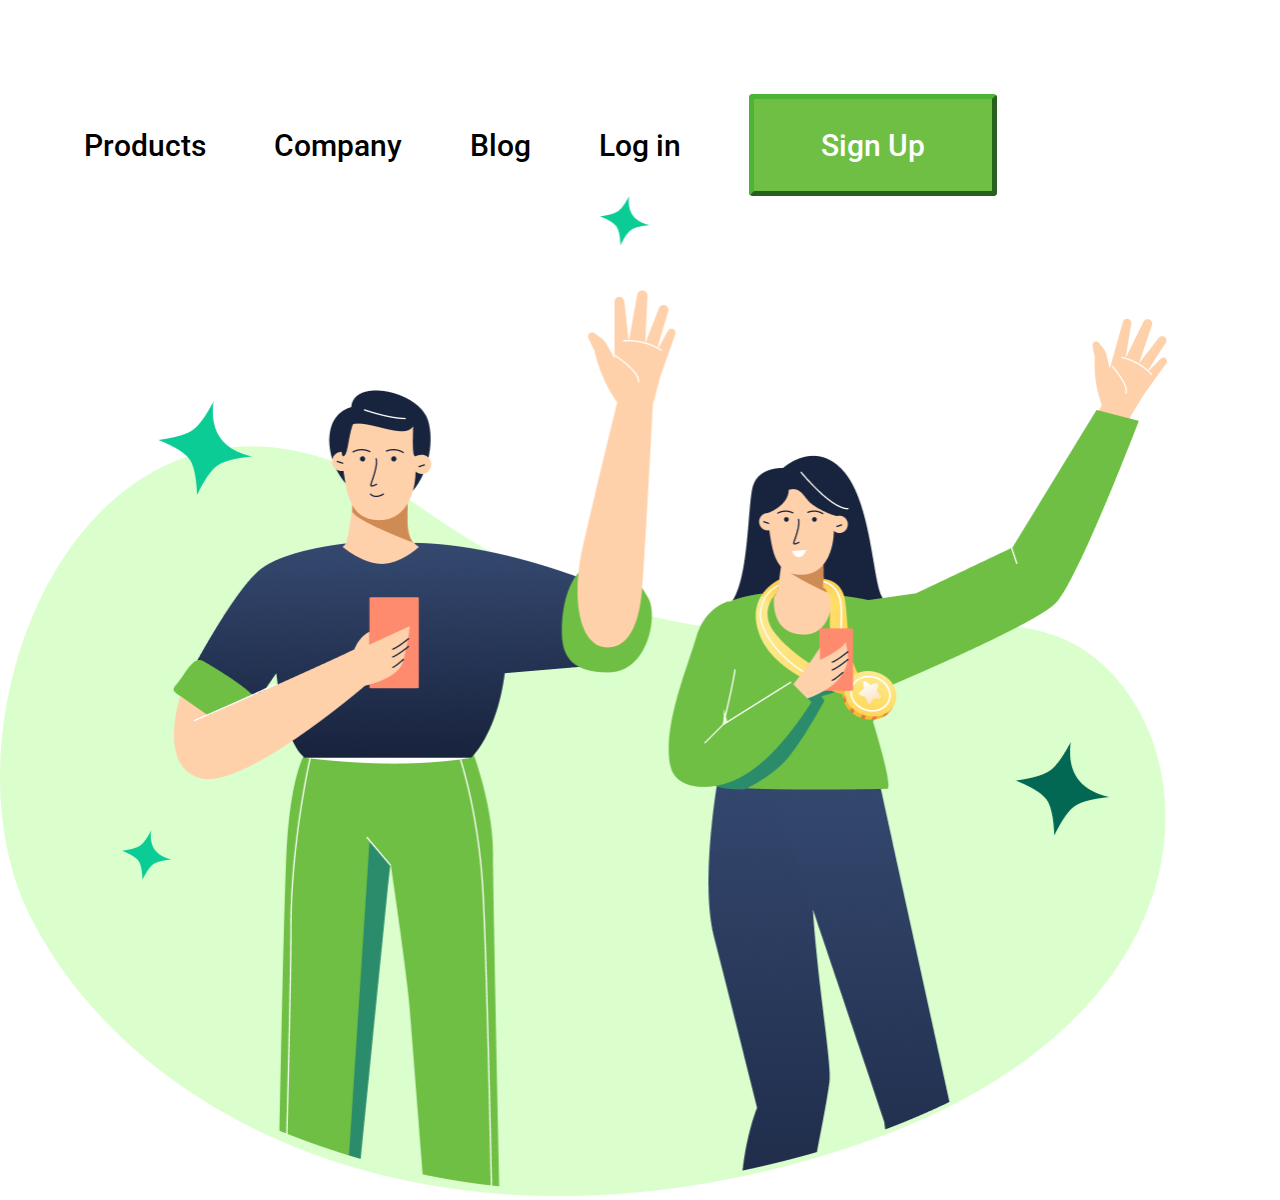
<file: index.html>
<!DOCTYPE html>
<html lang="pt-br">
<head>
    <meta charset="UTF-8">
    <meta name="viewport" content="width=device-width, initial-scale=1.0">
    <link rel="stylesheet" href="style.css">
    <title>Wide coverage location</title>
</head>
<body>
    <header>
    <a class="links" href="">Products</a>
    <a class="links" href="">Company</a>
    <a class="links" href="">Blog</a>
    <a class="links" href="">Log in</a>
    <button class="sign">Sign Up</button>
</header>
<div class="box">
    <img class="img" src="./(Positive) Congratulation You get 40 point for your ride.png" alt="pessoas">
    <div>
    <h1 class="title">Wide coverage <br>location</h1>
    <p class="desc">Shared rides, There's lots to do in your city, and <br>
        we've got the rides to help you enjoy it all. And <br>
        they're all available right from your app.</p>
    <a class="learn" href="">learn more</a>
</div>
</div>
</body>
</html>
</file>
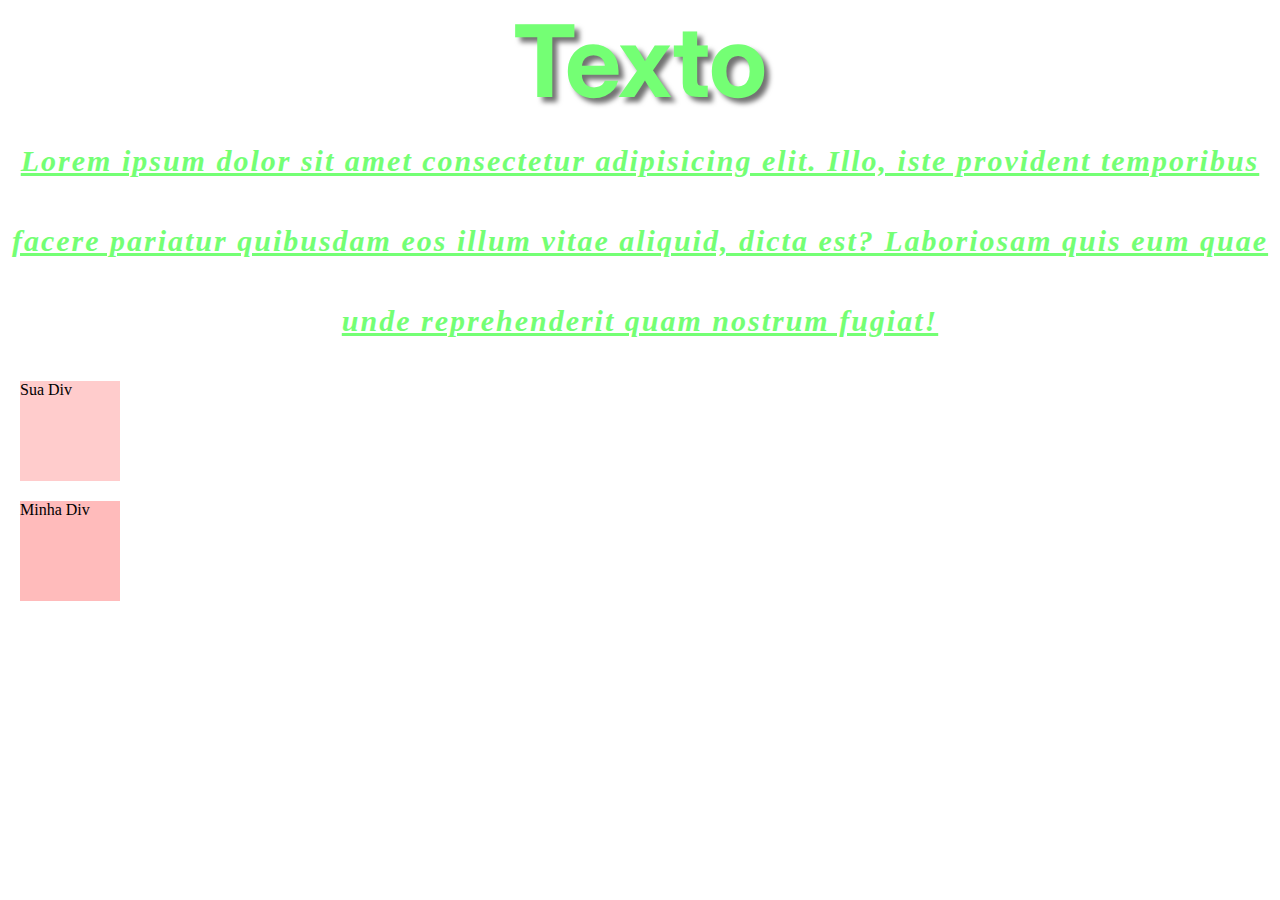
<file: 6- texto.html>
<!DOCTYPE html>
<html lang="pt-br">
<head>
    <meta charset="UTF-8">
    <meta name="viewport" content="width=device-width, initial-scale=1.0">
    <link rel="stylesheet" href="6css.css">
    <title>Texto CSS</title>
</head>
<body>
    <h1>Texto</h1>
    <p>Lorem ipsum dolor sit amet consectetur adipisicing elit. Illo, 
        iste provident temporibus facere pariatur quibusdam eos illum vitae aliquid, dicta est? 
        Laboriosam quis eum quae unde reprehenderit quam nostrum fugiat!</p>

        <div class="Box">
            Sua Div
        </div>
        <div class="Box1">
            Minha Div
        </div>
</body>
</html>
</file>
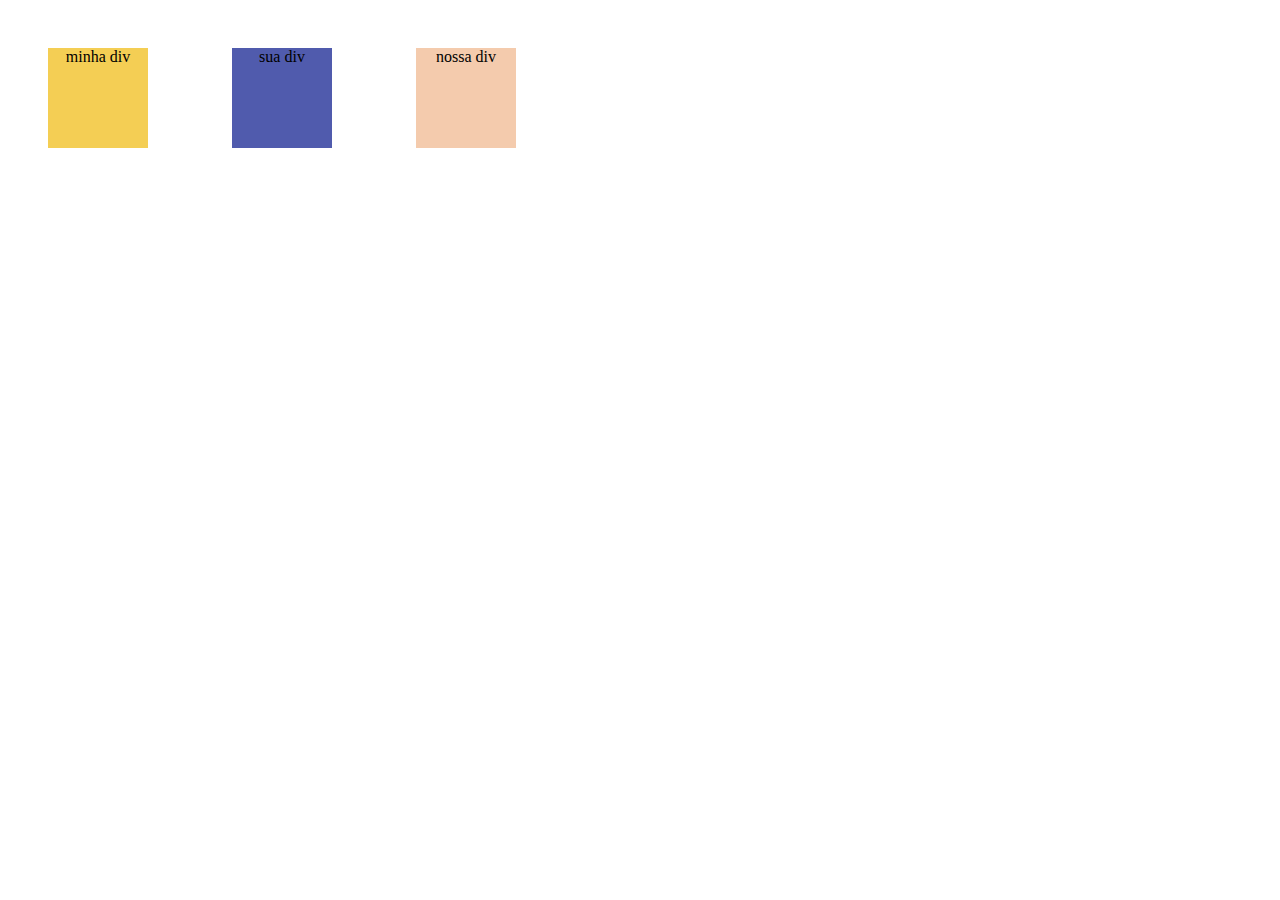
<file: 7- display.html>
<!DOCTYPE html>
<html lang="pt-br">
<head>
    <meta charset="UTF-8">
    <meta name="viewport" content="width=device-width, initial-scale=1.0">
    <link rel="stylesheet" href="7css.css">
    <title>Display</title>
</head>
<body>
    <div class="box">
        minha div 
    </div>
    <div class="box box1">
        sua div 
    </div>
    <div class="box box2">
        nossa div 
    </div>
</body>
</html>
</file>
<file: style.css>
@import url('https://fonts.googleapis.com/css2?family=Roboto:ital,wght@0,100;0,300;0,400;0,500;0,700;0,900;1,100;1,300;1,400;1,500;1,700;1,900&display=swap');

*{
    margin: 0px;
    padding: 0px;
    box-sizing: border-box;
    font-family: "Roboto";
}

header{
    margin-top: 94px;
    margin-left: 84px;
}
.links{
    padding-right: 64px;
    font-size: 30px;
    text-decoration: none;
    color: #000;
    font-weight: 500;
}

.box{
    display: inline-flex;
}

.img{
    width: 1190.02px;
    height: 1000.01px;
}

.sign{
    width: 248px;
    height: 102px;
    color: #fff;
    background-color: #6FBF44;
    border-color: #4CB538;
    border-width: 5px;
    border-radius: 4px;
    font-size: 30px;
    font-weight: 500;
}

.desc{
    font-size: 25px;
    color: #4B505A;
    font-weight: 400;
    padding-left: 256px;
    padding-top: 64px;
    line-height: 40px;
}

.title{
    color: #161a49;
    font-weight:900;
    font-size: 100px;
    padding-left: 256px;
    padding-top: 256px;
}

.learn{
    color: #6FBF44;
    text-decoration: none;
    padding-left: 256px;
    padding-top: 256px;
    font-size: 25px;
}
</file>
<file: 6css.css>
@import url('https://fonts.googleapis.com/css2?family=Inter:wght@100..900&display=swap');

*{
    margin: 0;
    padding: 0;
    box-sizing: border-box;
    
}

h1{
    color: #74ff74;
    font-size: 100px; 
    font-family: "Inter";
    text-shadow: 5px 5px 5px #0000008e;  
    text-align: center;
}
p{
    color: #74ff74;
    font-size: 30px;
    font-weight: 600;
    font-style: italic;
    line-height: 80px;
    letter-spacing: 2px;
    text-align: center;
    text-decoration: underline;
}

.Box{
width: 100px;
height: 100px;
background: #ffcccc;
margin-top: 20px;
margin-bottom: 20px;
margin-right: 20px;
margin-left: 20px;
}

.Box1{
    width: 100px;
    height: 100px;
    background: #ffbbbb;
    margin-top: 20px;
margin-bottom: 20px;
margin-right: 20px;
margin-left: 20px;
    }
</file>
<file: 7css.css>
@import url('https://fonts.googleapis.com/css2?family=Freeman&display=swap');

.box{
    width: 100px;
    height: 100px;
    background: #f4ce54;
    margin: 40px;
    display: inline-block;
    text-align: center;
}

.box1{
    background: #505bad;
}

.box2{
    background: #f4cbad;
}
</file>
